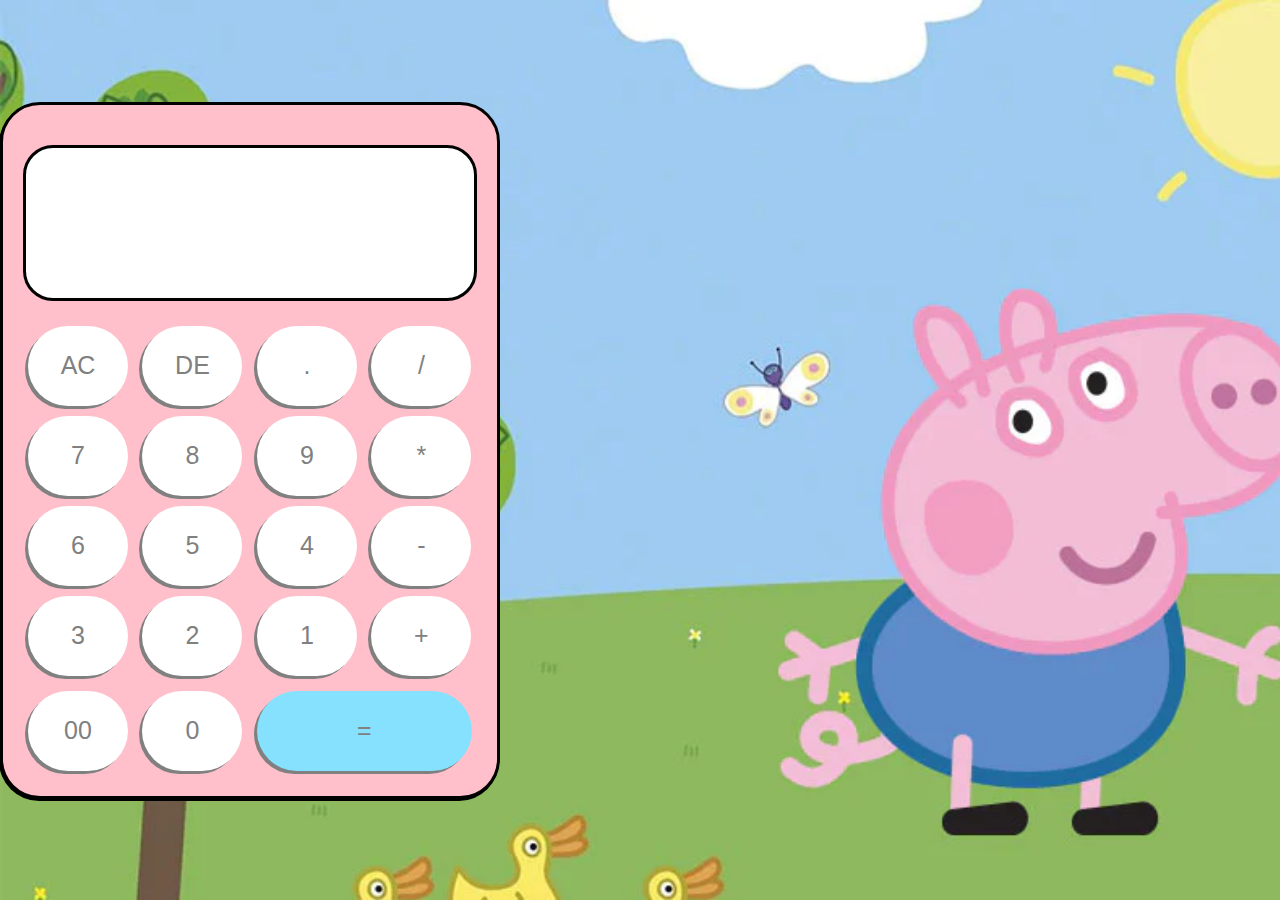
<file: index.html>
<!DOCTYPE html>
<html lang="ru">
  <head>
    <meta charset="UTF-8" />
    <meta name="viewport" content="width=device-width, initial-scale=1.0" />
    <title>Калькулятор</title>
    <link rel="stylesheet" href="style.css" />
  </head>
  <body>
    <div class="container">
      <div class="calculator">
        <form>
          <div class="display">
            <div id="result" class="result"></div>
          </div>
          <div>
            <input id="clear" class="clear" type="button" value="AC" />
            <input id="delete" class="delete" type="button" value="DE" />
            <input id="dot" type="button" value="." />
            <input id="division" type="button" value="/" />
          </div>
          <div>
            <input id="btn_number_7" type="button" value="7" />
            <input id="btn_number_8" type="button" value="8" />
            <input id="btn_number_9" type="button" value="9" />
            <input id="multiplication" type="button" value="*" />
          </div>
          <div>
            <input id="btn_number_6" type="button" value="6" />
            <input id="btn_number_5" type="button" value="5" />
            <input id="btn_number_4" type="button" value="4" />
            <input id="minus" type="button" value="-" />
          </div>
          <div>
            <input id="btn_number_3" type="button" value="3" />
            <input id="btn_number_2" type="button" value="2" />
            <input id="btn_number_1" type="button" value="1" />
            <input id="sum" id="plus" type="button" value="+" />
          </div>
          <div class="lower-row">
            <input id="btn_number_00" type="button" value="00" />
            <input id="btn_number_0" type="button" value="0" />
            <input type="button" value="=" class="equal" />
          </div>
        </form>
      </div>
    </div>
    <script src="main.js"></script>
  </body>
</html>
</file>
<file: style.css>
* {
  margin: 0;
  padding: 0;
  font-family: sans-serif;
}

.display {
  display: flex;
}

.container {
  background: url(./george.webp) no-repeat;
  background-size: cover;
  display: flex;
  flex-direction: column;
  width: 100%;
  height: 100vh;
  display: flex;
  align-items: flex-start;
  justify-content: center;
  
}

.calculator {
  border: 3px solid #000;
  background: pink;
  box-shadow: -1px 2px 0px;
  padding: 20px;
  border-radius: 40px;
  
}

.calculator form input {
  border: 0;
  outline: 0;
  width: 100px;
  height: 80px;
  border-radius: 100px;
  box-shadow: -3px 3px;
  background: white;
  font-size: 25px;
  color: grey;
  cursor: pointer;
  margin: 5px;
}

form .display {
  display: flex;
  justify-content: flex-end;
  margin: 20px 0;
  overflow: auto;
}

form .display div {
  border: 3px solid #000;
  text-align: right;
  flex: 1;
  font-size: 120px;
  background-color: white;
  box-shadow: none;
  border-radius: 30px;
  height: 150px;
  padding-bottom: -20px;
  text-align: end;
  text-size-adjust: auto;
}

form input.equal {
  background-color: rgb(134, 225, 255);
  border-radius: 60px;
  width: 215px;
}

.lower-row {
  margin-top: 5px;
}

.calculator form input:hover {
  background-color: rgb(241, 214, 56);
}

.calculator form input:active {
  background-color: rgb(241, 201, 67);
  box-shadow: 0 2px 3px #666;
  transform: translateY(4px);
}

@media screen and (max-width: 600px) {
    .calculator form input {
        border: 0;
        outline: 0;
        width: 50px;
        height: 30px;
        border-radius: 100px;
        box-shadow: -3px 3px;
        background: white;
        font-size: 25px;
        color: grey;
        cursor: pointer;
        margin: 5px;
        margin: 0 auto
      }
      form .display div {
        border: 3px solid #000;
        text-align: right;
        flex: 1;
        font-size: 60px;
        background-color: white;
        box-shadow: none;
        border-radius: 30px;
        height: 75px;
        padding-bottom: -20px;
        text-align: end;
      }
      .container {
        background: url(./pepe.jpg);
        background-size: cover;
        display: flex;
        flex-direction: column;
        width: 100%;
        height: 50vh;
        display: flex;
        align-items: flex-start;
        justify-content: center;
        
      }
       
      .calculator{
        margin-bottom: 100px;
      }
</file>
